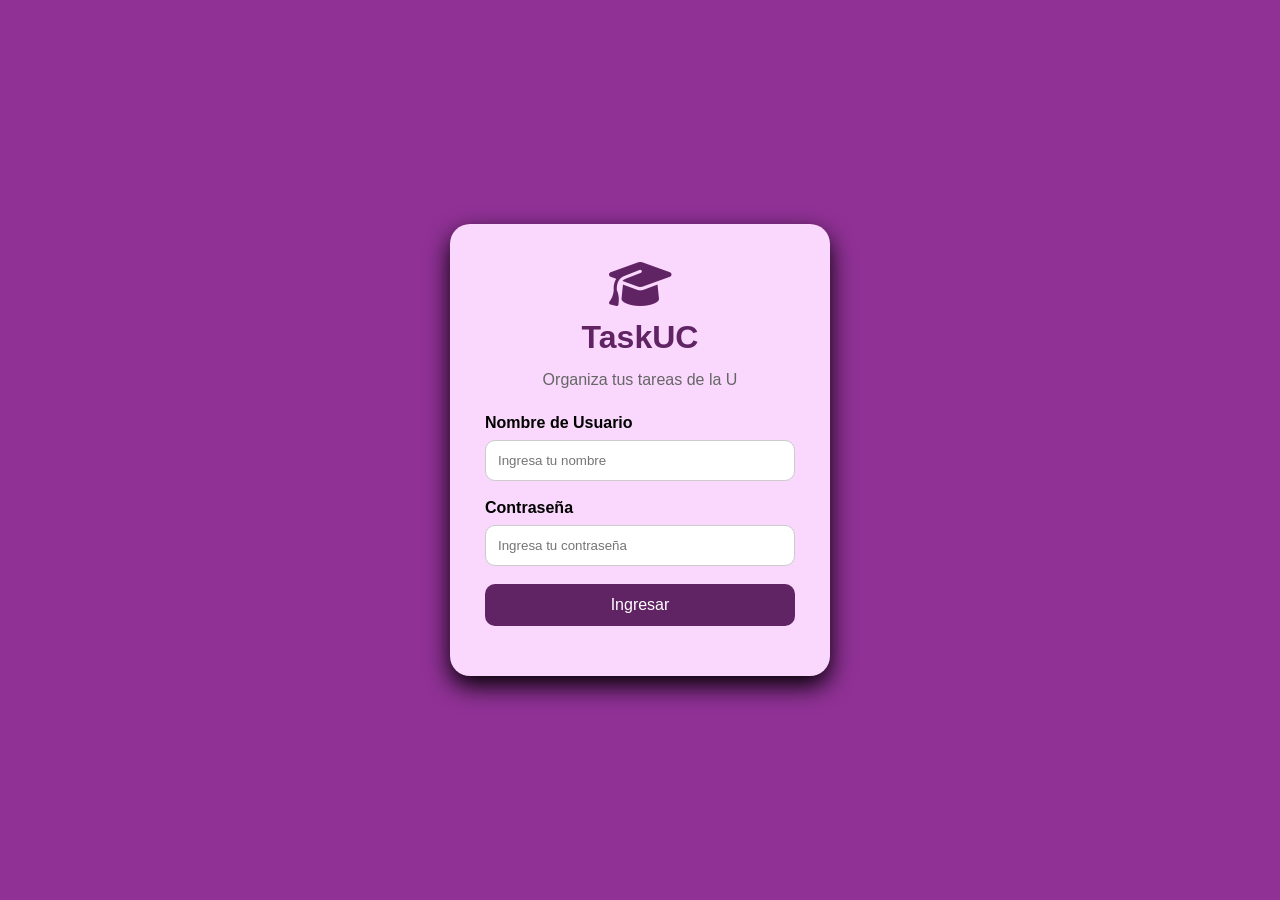
<file: TaskUC/index.html>
<!DOCTYPE html>
<html lang="es">

<head>
    <meta charset="UTF-8">
    <meta name="viewport" content="width=device-width, initial-scale=1.0">
    <title>TaskUC - Iniciar Sesión</title>

    <link rel="stylesheet" href="css/login.css">

    <link rel="stylesheet"
        href="https://cdnjs.cloudflare.com/ajax/libs/font-awesome/6.5.2/css/all.min.css">
</head>

<body>

    <div class="container">

        <div class="login-card">

            <div class="logo">
                <i class="fa-solid fa-graduation-cap"></i>
                <h1>TaskUC</h1>
            </div>

            <p class="subtitle">
                Organiza tus tareas de la U
            </p>

            <form id="loginForm">

                <div class="input-group">
                    <label>Nombre de Usuario</label>
                    <input
                        type="text"
                        id="username"
                        placeholder="Ingresa tu nombre"
                        required>
                </div>

                <div class="input-group">
                    <label>Contraseña</label>
                    <input
                        type="password"
                        id="password"
                        placeholder="Ingresa tu contraseña"
                        required>
                </div>

                <button type="submit">
                    Ingresar
                </button>

            </form>

            <p id="message"></p>

        </div>

    </div>

    <script src="js/login.js"></script>

</body>

</html>
</file>
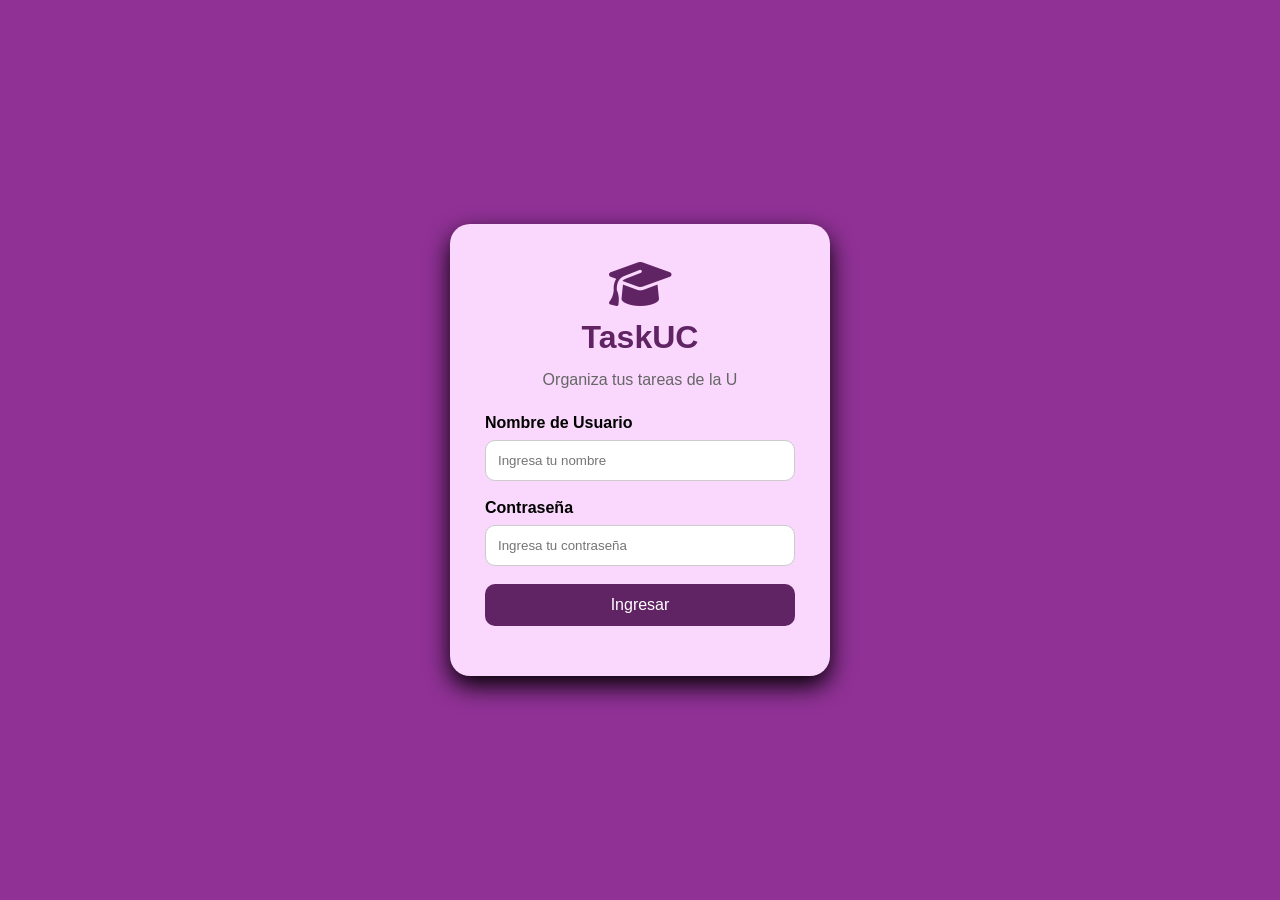
<file: TaskUC/dashboard.html>
<!DOCTYPE html>
<html lang="es">

<head>
    <meta charset="UTF-8">
    <meta name="viewport" content="width=device-width, initial-scale=1.0">
    <title>TaskUC - Gestión de tareas</title>

    <link rel="stylesheet" href="css/dashboard.css">

    <link rel="stylesheet"
        href="https://cdnjs.cloudflare.com/ajax/libs/font-awesome/6.5.2/css/all.min.css">
</head>

<body>

    <header>

        <h1>
            <i class="fa-solid fa-graduation-cap"></i>
            TaskUC
        </h1>

        <button id="logoutBtn">
            Cerrar Sesión
        </button>

    </header>

    <main>

        <section class="welcome-card">

            <h2 id="welcomeMessage">
                Bienvenido
            </h2>

            <p>
                Gestiona tus actividades académicas de manera eficiente.
            </p>

        </section>

        <section class="stats">

            <div class="card">
                <h3>Total de tareas</h3>
                <span id="totalTasks">0</span>
            </div>

            <div class="card">
                <h3>Pendientes</h3>
                <span id="pendingTasks">0</span>
            </div>

            <div class="card">
                <h3>Completadas</h3>
                <span id="completedTasks">0</span>
            </div>

        </section>

        <section class="actions">

            <a href="tareas.html" class="btn">
                <i class="fa-solid fa-list-check"></i>
                Gestionar Tareas
            </a>

        </section>

    </main>

    <script src="js/dashboard.js"></script>

</body>

</html>
</file>
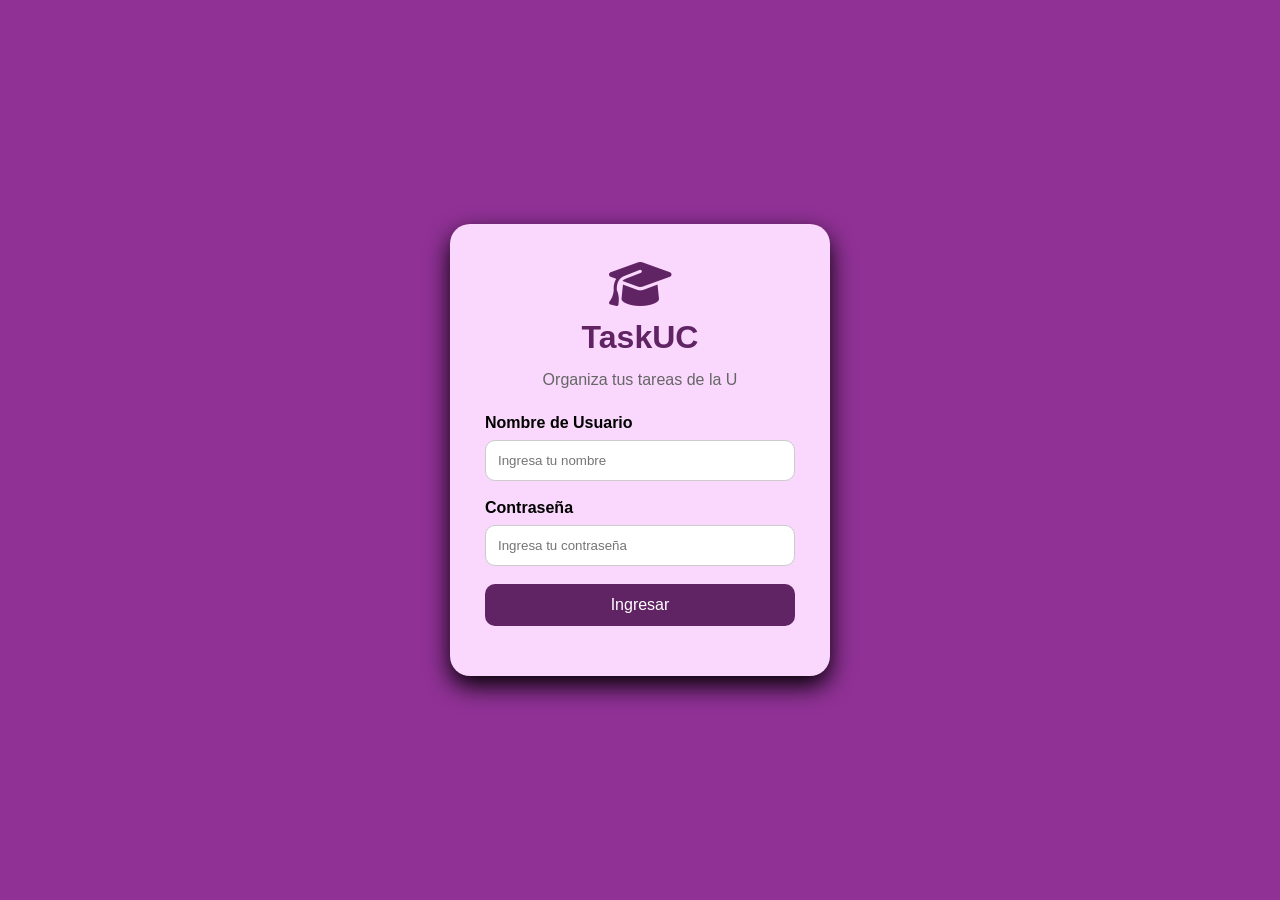
<file: TaskUC/login.html>
<!DOCTYPE html>
<html lang="es">

<head>
    <meta charset="UTF-8">
    <meta name="viewport" content="width=device-width, initial-scale=1.0">
    <title>TaskUC - Iniciar Sesión</title>

    <link rel="stylesheet" href="css/login.css">

    <link rel="stylesheet"
        href="https://cdnjs.cloudflare.com/ajax/libs/font-awesome/6.5.2/css/all.min.css">
</head>

<body>

    <div class="container">

        <div class="login-card">

            <div class="logo">
                <i class="fa-solid fa-graduation-cap"></i>
                <h1>TaskUC</h1>
            </div>

            <p class="subtitle">
                Organiza tus tareas de la U
            </p>

            <form id="loginForm">

                <div class="input-group">
                    <label>Nombre de Usuario</label>
                    <input
                        type="text"
                        id="username"
                        placeholder="Ingresa tu nombre"
                        required>
                </div>

                <div class="input-group">
                    <label>Contraseña</label>
                    <input
                        type="password"
                        id="password"
                        placeholder="Ingresa tu contraseña"
                        required>
                </div>

                <button type="submit">
                    Ingresar
                </button>

            </form>

            <p id="message"></p>

        </div>

    </div>

    <script src="js/login.js"></script>

</body>

</html>
</file>
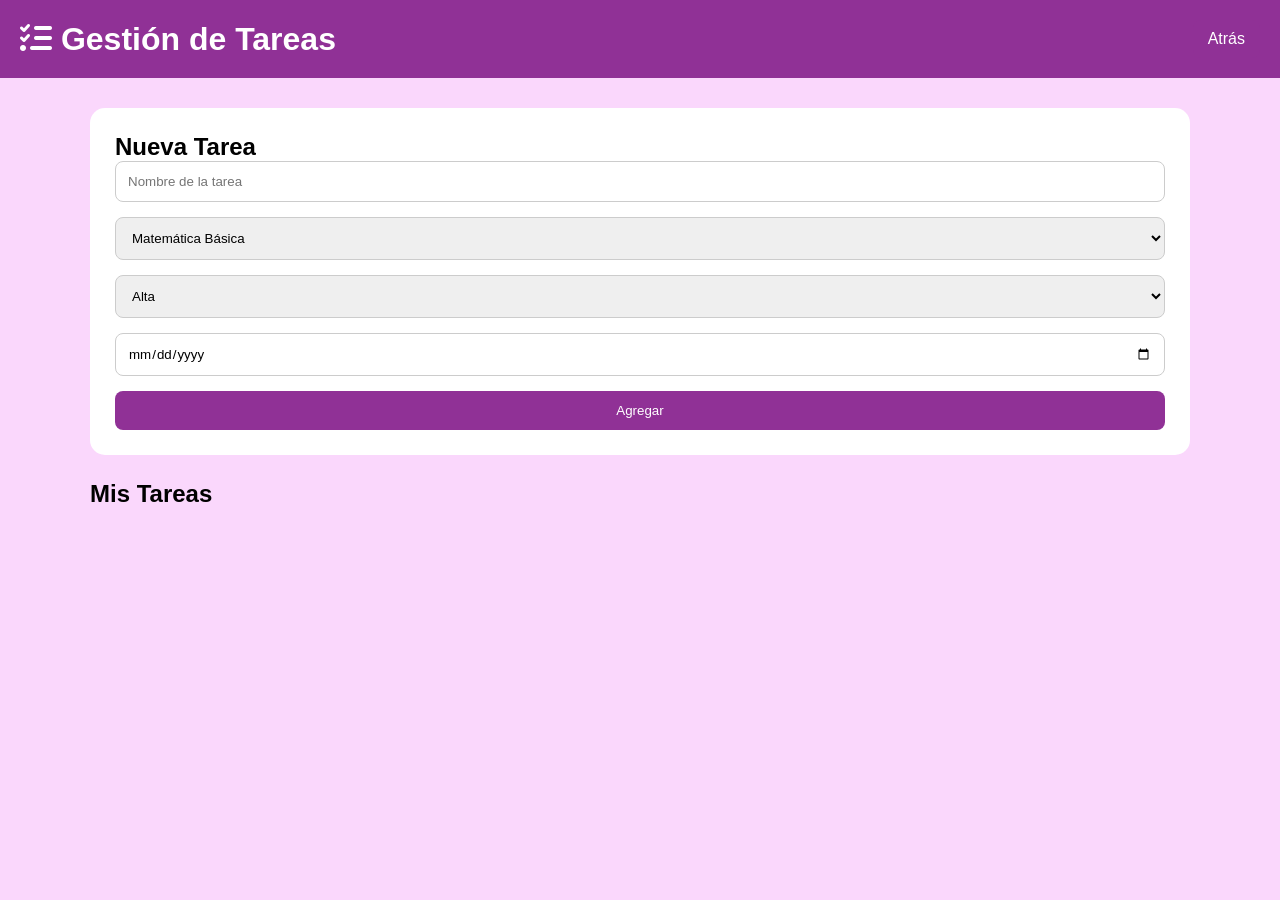
<file: TaskUC/tareas.html>
<!DOCTYPE html>
<html lang="es">

<head>
    <meta charset="UTF-8">
    <meta name="viewport" content="width=device-width, initial-scale=1.0">
    <title>TaskUC - Tareas</title>

    <link rel="stylesheet" href="css/tareas.css">

    <link rel="stylesheet"
    href="https://cdnjs.cloudflare.com/ajax/libs/font-awesome/6.5.2/css/all.min.css">
</head>

<body>

<header>

    <h1>
        <i class="fa-solid fa-list-check"></i>
        Gestión de Tareas
    </h1>

    <a href="dashboard.html" class="volver">
        Atrás
    </a>

</header>

<main>

    <section class="form-card">

        <h2>Nueva Tarea</h2>

        <form id="taskForm">

            <input
            type="text"
            id="taskName"
            placeholder="Nombre de la tarea"
            required>

            <select id="course">

                <option>Matemática Básica</option>
                <option>Introducción</option>
                <option>Comprensión de textos</option>
                <option>Liderazgo</option>
                <option>otros</option>

            </select>

            <select id="priority">

                <option>Alta</option>
                <option>Media</option>
                <option>Baja</option>

            </select>

            <input
            type="date"
            id="deadline"
            required>

            <button type="submit">
                Agregar
            </button>

        </form>

    </section>

    <section>

        <h2>Mis Tareas</h2>

        <div id="taskContainer"></div>

    </section>

</main>

<script src="js/tareas.js"></script>

</body>

</html>
</file>
<file: TaskUC/css/login.css>
*{
    margin:0;
    padding:0;
    box-sizing:border-box;
    font-family:Arial, Helvetica, sans-serif;
}

body{
    background:#903196;
    height:100vh;
    display:flex;
    justify-content:center;
    align-items:center;
}

.container{
    width:100%;
    display:flex;
    justify-content:center;
    align-items:center;
}

.login-card{
    background: #fad7fc;
    width:380px;
    padding:35px;
    border-radius:20px;
    box-shadow:0 10px 25px rgb(0, 0, 0);
}

.logo{
    text-align:center;
    margin-bottom:15px;
}

.logo i{
    font-size:50px;
    color:#602363;
}

.logo h1{
    margin-top:10px;
    color:#602363;
}

.subtitle{
    text-align:center;
    color:#666;
    margin-bottom:25px;
}

.input-group{
    margin-bottom:18px;
}

.input-group label{
    display:block;
    margin-bottom:8px;
    font-weight:bold;
}

.input-group input{
    width:100%;
    padding:12px;
    border:1px solid #ccc;
    border-radius:10px;
    outline:none;
}

.input-group input:focus{
    border-color:#602363;
}

button{
    width:100%;
    padding:12px;
    border:none;
    border-radius:10px;
    background:#602363;
    color:white;
    font-size:16px;
    cursor:pointer;
    transition:.3s;
}

button:hover{
    background:#C697C9;
}

#message{
    text-align:center;
    margin-top:15px;
    color:mediumorchid;
}
</file>
<file: TaskUC/css/dashboard.css>
*{
    margin:0;
    padding:0;
    box-sizing:border-box;
    font-family:Arial, Helvetica, sans-serif;
}

body{
    background:#fad7fc;
}

header{
    background:#903196;
    color:#FAD7FC;
    padding:20px;
    display:flex;
    justify-content:space-between;
    align-items:center;
}

header button{
    background:white;
    color:#903196;
    border:none;
    padding:10px 15px;
    border-radius:8px;
    cursor:pointer;
}

main{
    width:90%;
    max-width:1100px;
    margin:30px auto;
}

.welcome-card{
    background:white;
    padding:25px;
    border-radius:15px;
    margin-bottom:25px;
    box-shadow:0 4px 10px rgba(0,0,0,.1);
}

.stats{
    display:grid;
    grid-template-columns:repeat(auto-fit,minmax(220px,1fr));
    gap:20px;
}

.card{
    background:white;
    padding:25px;
    border-radius:15px;
    text-align:center;
    box-shadow:0 4px 10px rgba(0,0,0,.1);
}

.card h3{
    margin-bottom:15px;
}

.card span{
    font-size:35px;
    font-weight:bold;
    color:#903196;
}

.actions{
    margin-top:30px;
}

.btn{
    text-decoration:none;
    background:#903196;
    color:white;
    padding:15px 25px;
    border-radius:10px;
    display:inline-block;
}

.btn:hover{
    background:#903196;
}
</file>
<file: TaskUC/css/tareas.css>
*{
    margin:0;
    padding:0;
    box-sizing:border-box;
    font-family:Arial, Helvetica, sans-serif;
}

body{
    background:#fad7fc;
}

header{
    background:#903196;
    color:white;
    padding:20px;

    display:flex;
    justify-content:space-between;
    align-items:center;
}

.volver{
    text-decoration:none;
    color:white;
    background:#903196;
    padding:10px 15px;
    border-radius:8px;
}

main{
    width:90%;
    max-width:1100px;
    margin:30px auto;
}

.form-card{
    background:white;
    padding:25px;
    border-radius:15px;
    margin-bottom:25px;
}

form{
    display:grid;
    gap:15px;
}

input,
select{
    padding:12px;
    border:1px solid #ccc;
    border-radius:8px;
}

button{
    background:#903196;
    color:white;
    border:none;
    padding:12px;
    border-radius:8px;
    cursor:pointer;
}

button:hover{
    background:#903196;
}

.task{
    background:white;
    padding:20px;
    margin-top:15px;
    border-radius:15px;

    display:flex;
    justify-content:space-between;
    align-items:center;
}

.task-info{
    display:flex;
    flex-direction:column;
    gap:5px;
}

.completed{
    opacity:.6;
    text-decoration:line-through;
}

.actions{
    display:flex;
    gap:10px;
}

.complete-btn{
    background:#16a34a;
}

.delete-btn{
    background:#dc2626;
}
</file>
